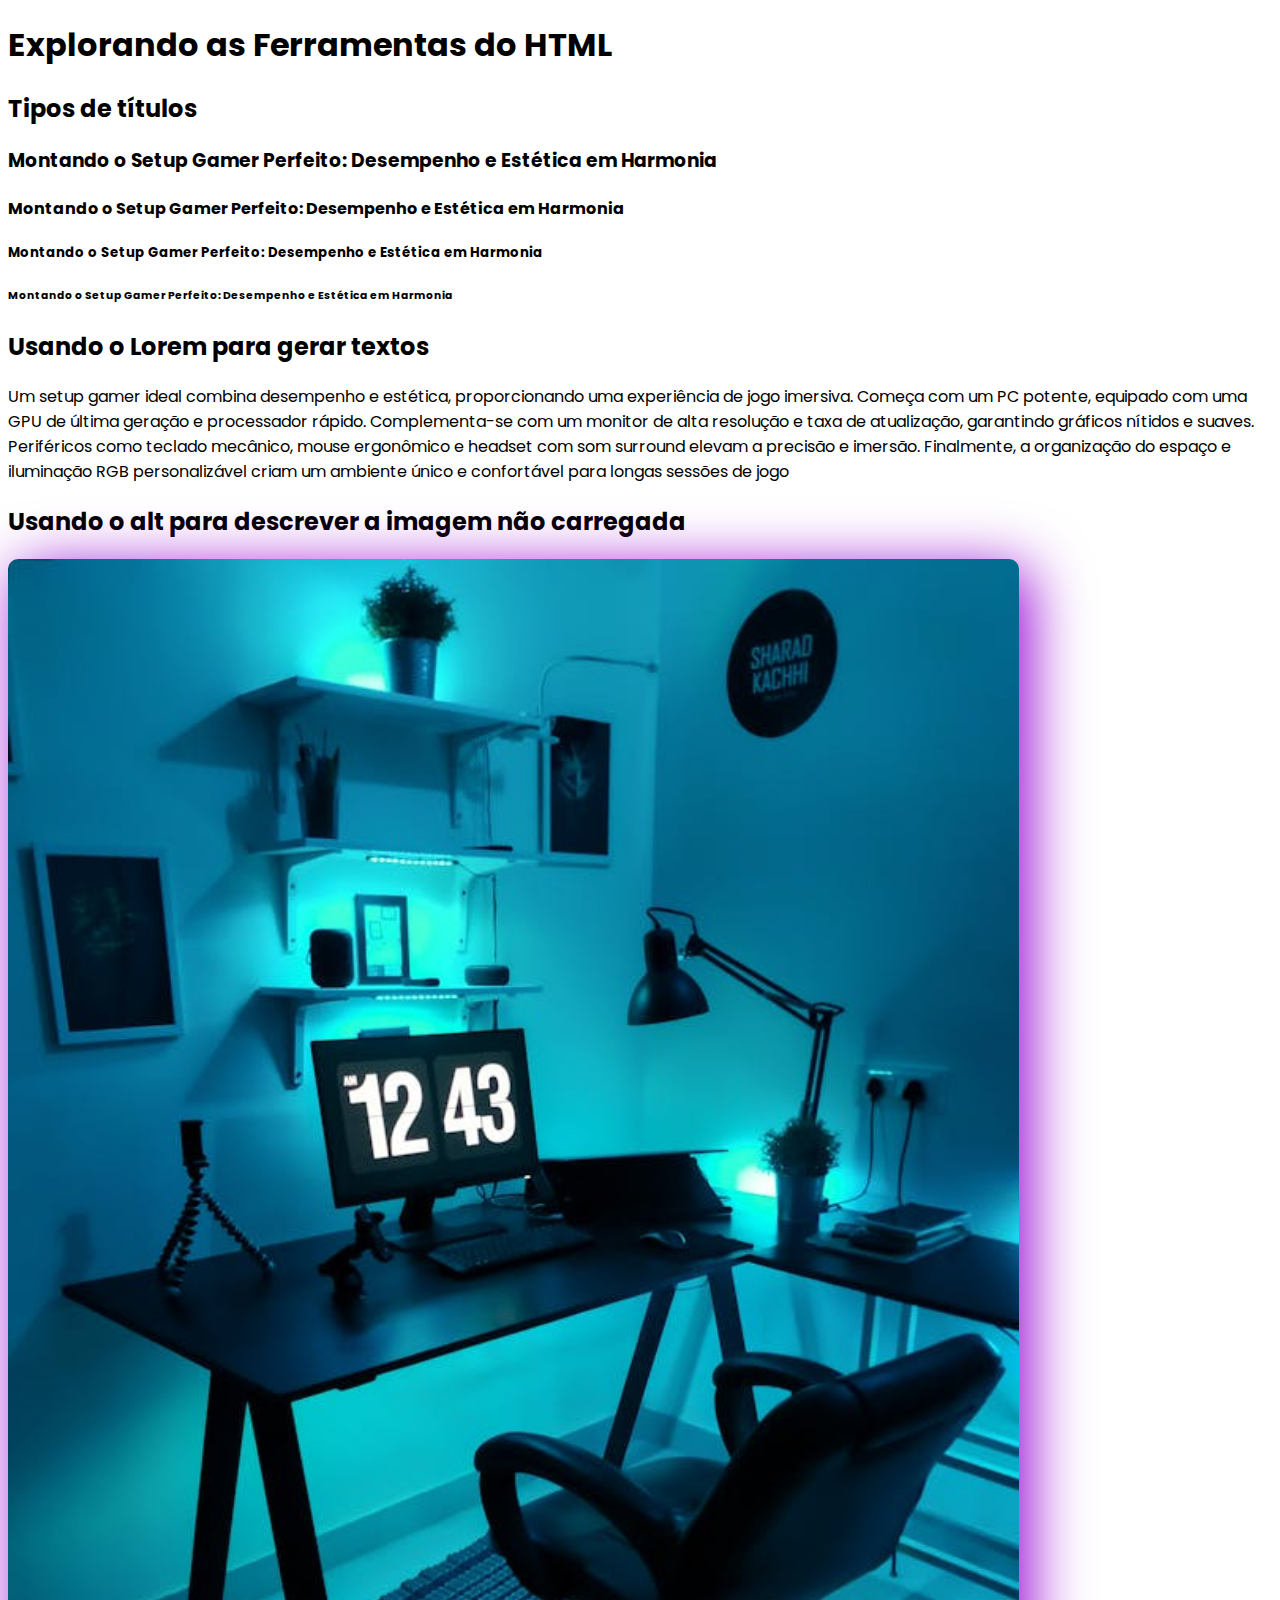
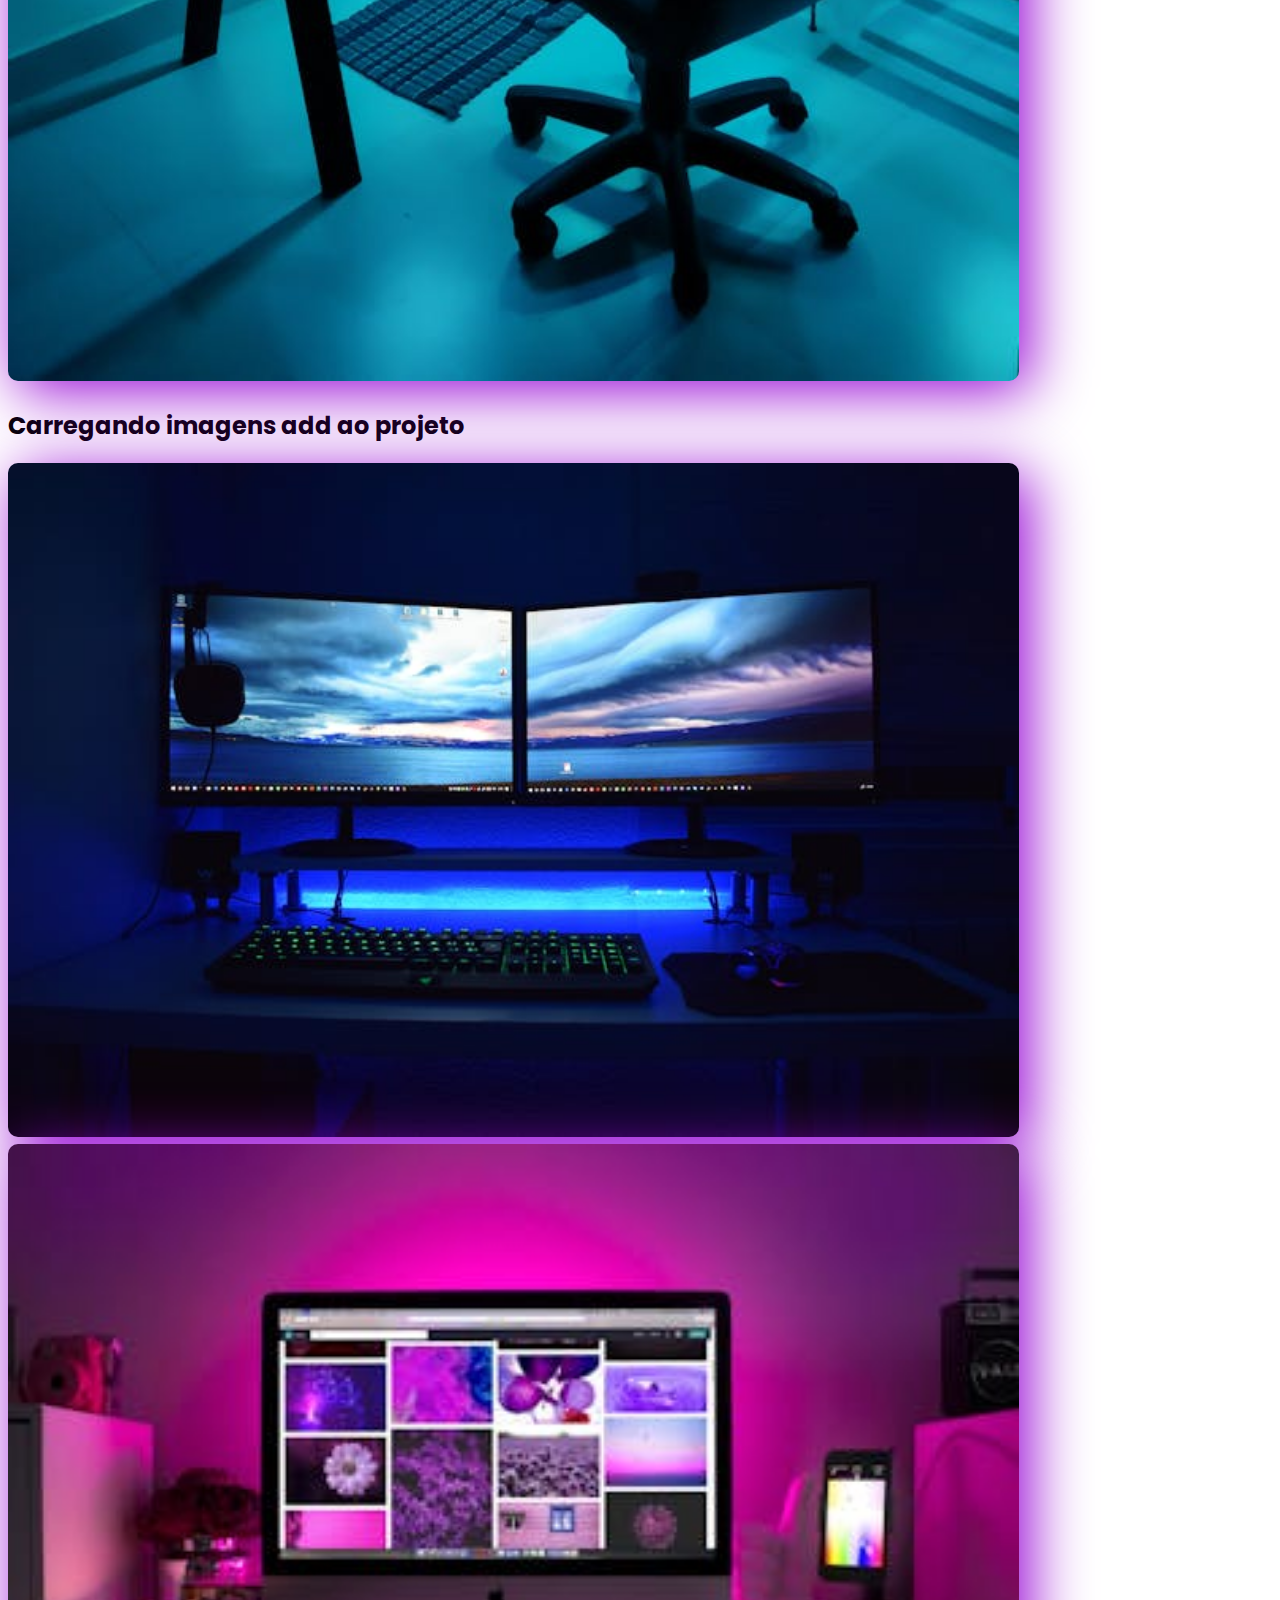
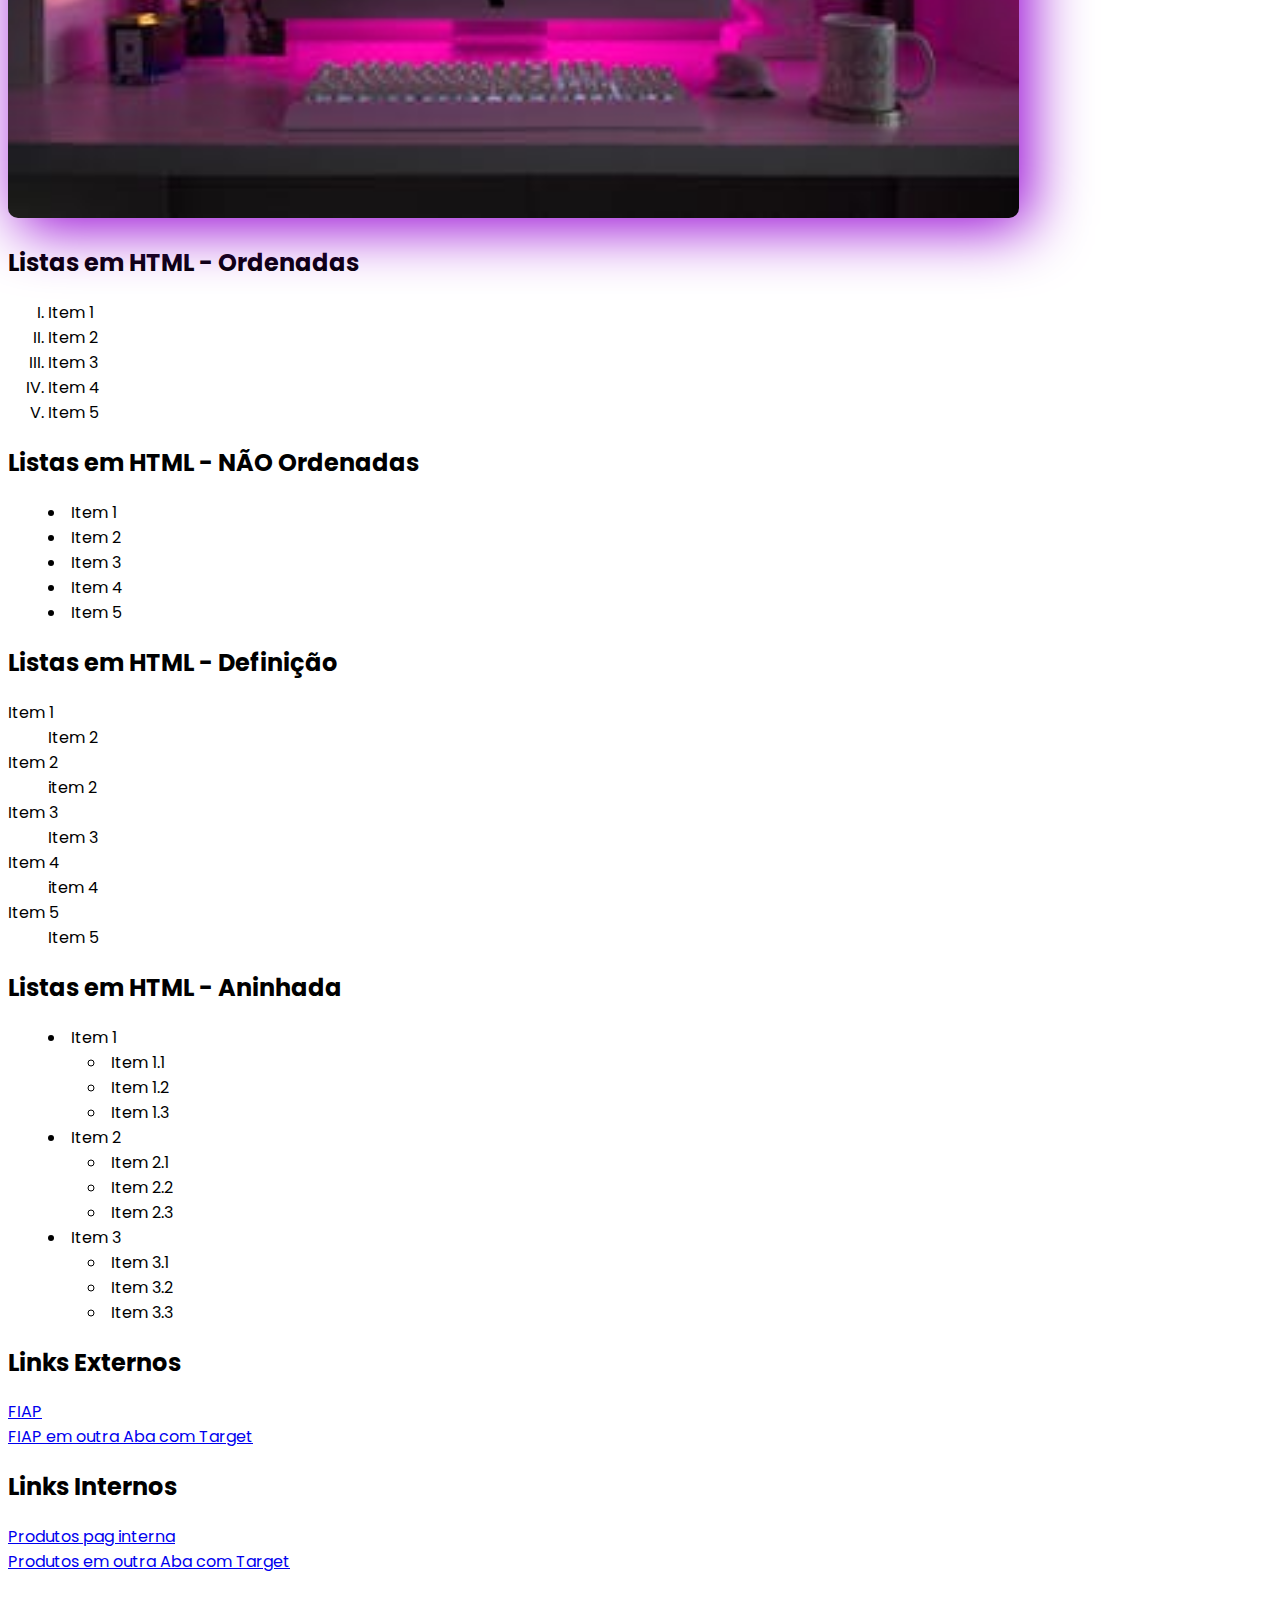
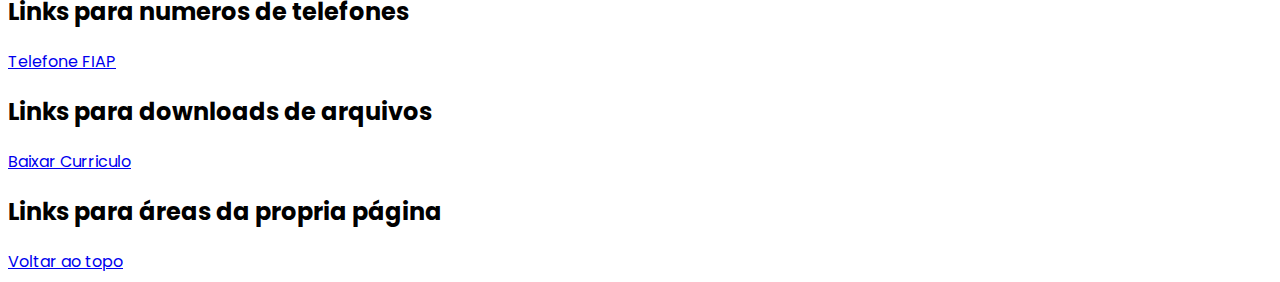
<file: Front-End/Aula-Corrente/index.html>
<!DOCTYPE html>
<html lang = "pt-BR">
<head>
    
    <!--    linkando com o google fonts-->
    <link rel = "preconnect" href = "https://fonts.googleapis.com">
    <link rel = "preconnect" href = "https://fonts.gstatic.com" crossorigin>
    <link href = "https://fonts.googleapis.com/css2?family=Poppins:ital,wght@0,100;0,200;0,300;0,400;0,500;0,600;0,700;0,800;0,900;1,100;1,200;1,300;1,400;1,500;1,600;1,700;1,800;1,900&display=swap"
          rel = "stylesheet">
    
    <meta charset = "UTF-8">
    <meta name = "viewport" content = "width=device-width, initial-scale=1.0">
    <title>Meu site Web</title>
    
<!--    &lt;!&ndash;    CSS interno&ndash;&gt;-->
<!--    <style>-->
<!--        p {-->
<!--            color: blueviolet;-->
<!--            font-size: 25px;-->
<!--        }-->
<!--    </style>-->
    
    <!--    Linkar a CSS com a HTML - Mais conhecido como CSS Externo-->
    <link rel = "stylesheet" type = "text/css" href = "assets/css/styles.css">
</head>
<body>

<!--CSS Inline - atribute style - o que não é uma boa prática-->
<h1 id="topo">Explorando as Ferramentas do HTML</h1>

<h2>Tipos de títulos</h2>
<h3>Montando o Setup Gamer Perfeito: Desempenho e Estética em Harmonia</h3>
<h4>Montando o Setup Gamer Perfeito: Desempenho e Estética em Harmonia</h4>
<h5>Montando o Setup Gamer Perfeito: Desempenho e Estética em Harmonia</h5>
<h6>Montando o Setup Gamer Perfeito: Desempenho e Estética em Harmonia</h6>

<p></p>
<h2>Usando o Lorem para gerar textos</h2>
<p>Um setup gamer ideal combina desempenho e estética, proporcionando uma experiência de jogo imersiva. Começa com um PC
    potente, equipado com uma GPU de última geração e processador rápido. Complementa-se com um monitor de alta resolução e
    taxa de atualização, garantindo gráficos nítidos e suaves. Periféricos como teclado mecânico, mouse ergonômico e headset
    com som surround elevam a precisão e imersão. Finalmente, a organização do espaço e iluminação RGB personalizável criam
    um ambiente único e confortável para longas sessões de jogo</p>

<h2>Usando o alt para descrever a imagem não carregada</h2>
<img src = "assets/images/pexels-sharad-3937174.jpg" alt = "setup pc mais moderna" title = "setup pc mais moderno">

<h2> Carregando imagens add ao projeto</h2>
<img src = "assets/images/pexels-xexusdesigner-777001.jpg" alt = "setup gamer com fundo azul" title = "setup gamer com fundo azul">
<img src = "assets/images/pexels-designecologist-1779487.jpg" alt = "setup pc mais moderno com fundo rosa"
     title = "setup pc mais moderno com fundo rosa">

<h2>Listas em HTML - Ordenadas</h2>
<ol>
    <li>Item 1</li>
    <li>Item 2</li>
    <li>Item 3</li>
    <li>Item 4</li>
    <li>Item 5</li>
</ol>

<h2>Listas em HTML - NÃO Ordenadas</h2>
<ul>
    <li>Item 1</li>
    <li>Item 2</li>
    <li>Item 3</li>
    <li>Item 4</li>
    <li>Item 5</li>
</ul>

<h2>Listas em HTML - Definição</h2>
<dl>
    <dt>Item 1</dt>
    <dd>Item 2</dd>
    <dt>Item 2</dt>
    <dd>item 2</dd>
    <dt>Item 3</dt>
    <dd>Item 3</dd>
    <dt>Item 4</dt>
    <dd>item 4</dd>
    <dt>Item 5</dt>
    <dd>Item 5</dd>
</dl>

<h2>Listas em HTML - Aninhada</h2>
<ul>
    <li>Item 1</li>
    <ul>
        <li>Item 1.1</li>
        <li>Item 1.2</li>
        <li>Item 1.3</li>
    </ul>
    <li>Item 2</li>
    <ul>
        <li>Item 2.1</li>
        <li>Item 2.2</li>
        <li>Item 2.3</li>
    </ul>
    <li>Item 3</li>
    <ul>
        <li>Item 3.1</li>
        <li>Item 3.2</li>
        <li>Item 3.3</li>
    </ul>
</ul>
</ul>

<h2>Links Externos</h2>
<a href = "https://on.fiap.com.br/">FIAP</a><br>
<a href = "https://on.fiap.com.br/" target = "_blank">FIAP em outra Aba com Target</a>

<h2>Links Internos</h2>
<a href = "assets/pages/produtos.html">Produtos pag interna</a><br>
<a href = "assets/pages/produtos.html" target = "_blank">Produtos em outra Aba com Target</a>

<h2>Links para numeros de telefones</h2>
<a href = "tel:1133858010">Telefone FIAP</a><br>

<h2>Links para downloads de arquivos</h2>
<a href = "assets/downloads/Edilberto%20Cunha%20-%20Analista%20Desenvolvedor%20Sistemas.pdf" download>Baixar
    Curriculo</a><br>

<h2>Links para áreas da propria página</h2>
<a href = "#topo">Voltar ao topo</a><br>
</body>
</html>
</file>
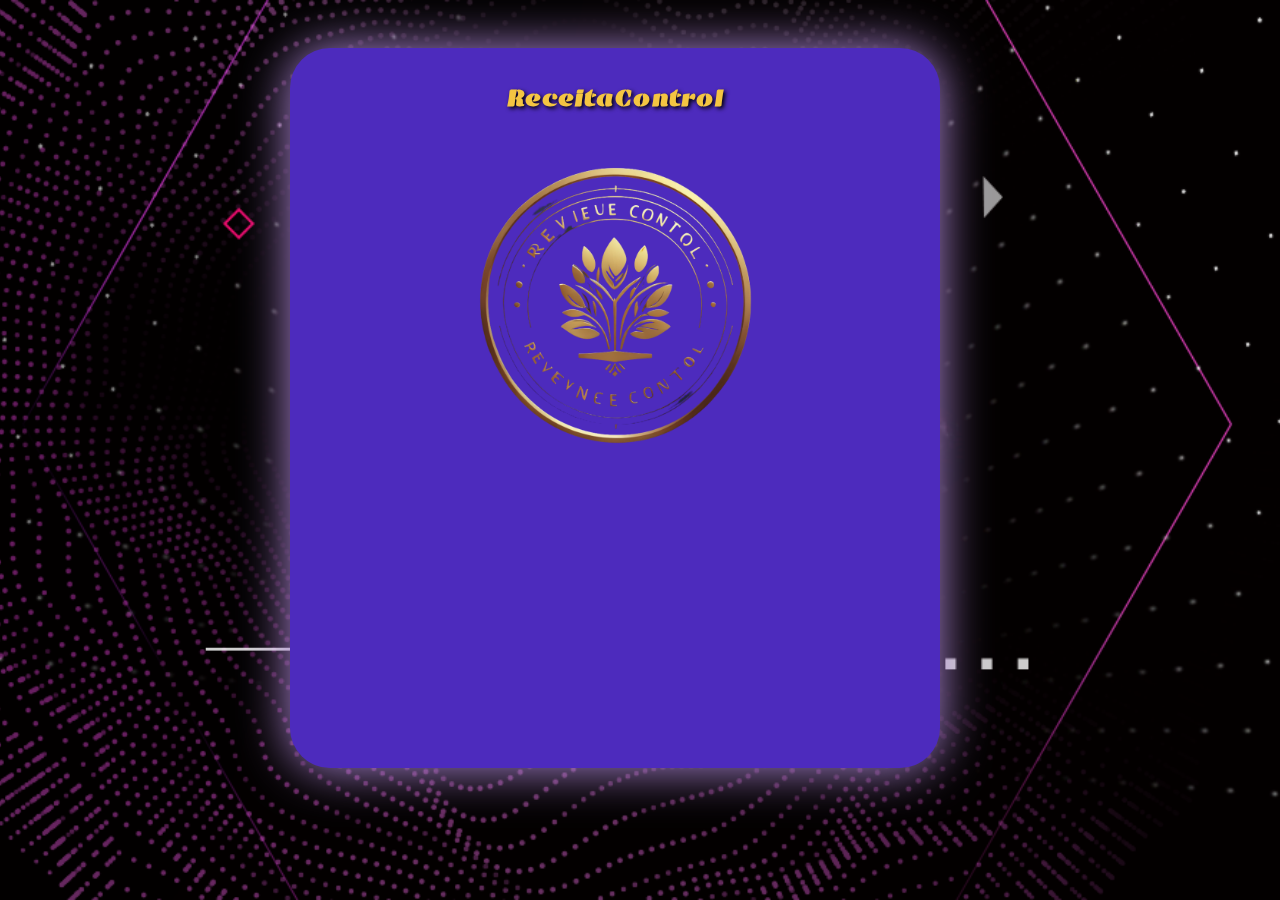
<file: Front-End/Exercicios/index.html>
<!DOCTYPE html>
<html lang = "pt-BR">
<head>
    <meta charset = "UTF-8">
    <meta name = "viewport" content = "width=device-width, initial-scale=1.0">
    <title>Receita Control - Login</title>
    <link rel = "stylesheet" type = "text/css" href = "styles2.css">
    <link rel = "preconnect" href = "https://fonts.googleapis.com">
    <link rel = "preconnect" href = "https://fonts.gstatic.com" crossorigin>
    <link href = "https://fonts.googleapis.com/css2?family=Poppins:ital,wght@300&display=swap" rel = "stylesheet">
    <link href = "https://fonts.googleapis.com/css2?family=Emblema+One&family=Nabla&display=swap" rel = "stylesheet">
    <link rel = "stylesheet" href =
            "https://fonts.googleapis.com/css2?family=Material+Symbols+Outlined:opsz,wght,FILL,GRAD@24,400,0,0"/>
</head>
<body>
<div class = "plano-de-fundo"></div>

<div class = "container">
    <div class = "formulario-login">
        <div class="titulo-emblema">
            <h2 class = "titulo">ReceitaControl</h2>
            <div class = "emblema">
                <img class = "emblema" src = "assets/images/emblemaReceitaControl.png" alt = "Emblema Receita Control">
            </div>
        </div>
        </div>
</div>


</body>
</html>
</file>
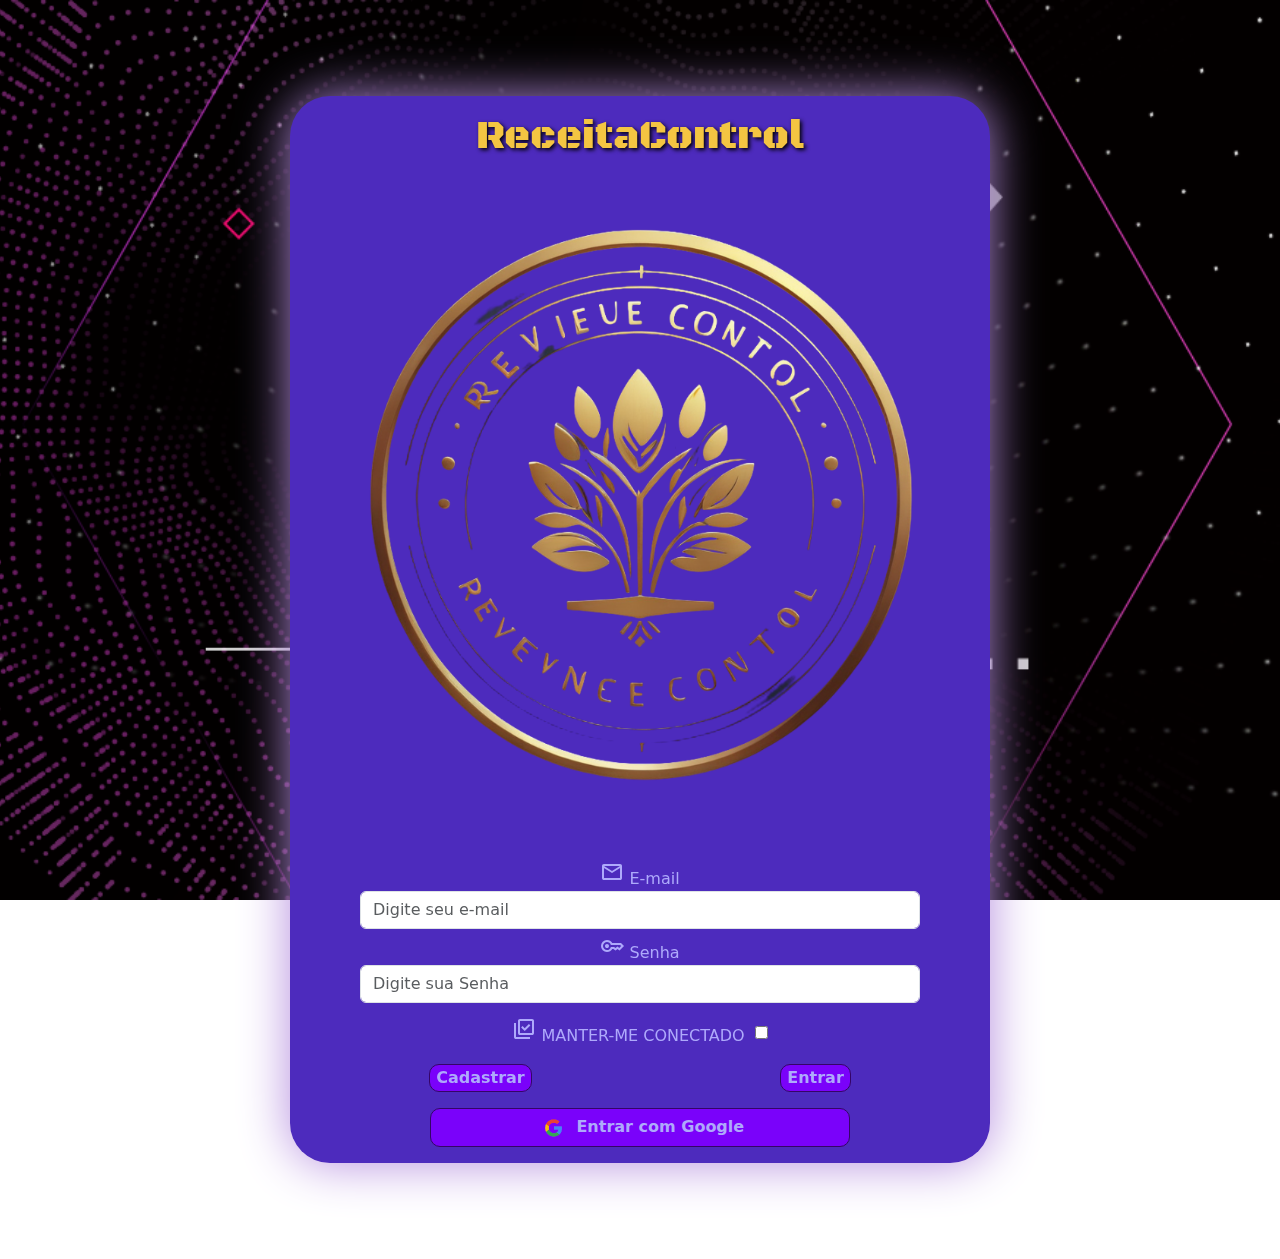
<file: Front-End/Fintech - Receita Control/index.html>
<!doctype html>
<html lang = "pt-br">
  <head>
    <meta charset = "utf-8">
    <meta name = "viewport" content = "width=device-width, initial-scale=1">
    <title>Fintech - Receita Control</title>
    <link rel = "stylesheet" type = "text/css" href = "assets/css/styles.css">

    <link rel = "stylesheet"
          href = "https://fonts.googleapis.com/css2?family=Material+Symbols+Outlined:opsz,wght,FILL,GRAD@24,400,0,0"/>
    <link rel = "preconnect" href = "https://fonts.googleapis.com">
    <link rel = "preconnect" href = "https://fonts.gstatic.com" crossorigin>
    <link href = "https://fonts.googleapis.com/css2?family=Black+Ops+One&display=swap" rel = "stylesheet">

    <link href = "https://cdn.jsdelivr.net/npm/bootstrap@5.3.3/dist/css/bootstrap.min.css" rel = "stylesheet"
          integrity = "sha384-QWTKZyjpPEjISv5WaRU9OFeRpok6YctnYmDr5pNlyT2bRjXh0JMhjY6hW+ALEwIH" crossorigin = "anonymous">
  </head>
  <body>
    <div class = "planodefundo"></div>

    <div class = "container">
      <div class = "row my-5">
        <div class = "col-12 my-5">
            <div class = "formulario-login">
                <h1 class = "titulo-emblema m-auto mt-3 mx-auto">ReceitaControl</h1>
                <img class = "emblema" src = "assets/images/emblemaReceitaControl.png" alt = "Emblema Receita Control">

                    <div class = "row">
                        <div class = "col">
                            <div class = "chamada-email flex-nowrap mx-auto">
                              <label for = "email"><span class = "material-symbols-outlined">mail</span> E-mail</label>
                              <input type = "text" class = "form-control" placeholder = "Digite seu e-mail"
                                     aria-label = "Username"
                                     aria-describedby = "addon-wrapping">
                            </div>
                        </div>
                    </div>

                    <div class = "row">
                        <div class = "col">
                            <div class = "chamada-senha flex-nowrap mx-auto align-items-center">
                                <label for = "senha"><span class = "material-symbols-outlined">key</span> Senha</label>
                                <input type = "password" class = "form-control" placeholder = "Digite sua Senha"
                                       aria-label = "Username"
                                       aria-describedby = "addon-wrapping">
                            </div>
                        </div>
                    </div>

                    <div class = "row mt-2 text-center">
                        <div class = "col">
                            <div class = "continue-conectado">
                                <label for = "manter-conectado"><span
                                    class = "material-symbols-outlined">library_add_check</span>
                                    MANTER-ME CONECTADO</label>
                                <input type = "checkbox" id = "manter-conectado" name = "manter-conectado">
                            </div>
                        </div>
                    </div>

                    <div class = "row mt-3 text-center">
                        <div class = "col">
                            <div class = "botoes">
                                <input class = "botao-cadastrar" type = "submit" value = "Cadastrar">
                                <input class = "botao-entrar" type = "submit" value = "Entrar">
                            </div>
                        </div>
                    </div>

                    <div class = "row mt-3 mb-3 text-center">
                        <div class = "col">
                            <div class = "botao-entrar">
                                <button class = "entrar-google" type = "button">
                                    <img src = "assets/images/emblema-google.png"
                                         alt = "Imagem do Google"> Entrar com Google</button>
                            </div>
                        </div>
                    </div>
            </div>
        </div>
      </div>
    </div>

    <script src = "https://cdn.jsdelivr.net/npm/bootstrap@5.3.3/dist/js/bootstrap.bundle.min.js"
            integrity = "sha384-YvpcrYf0tY3lHB60NNkmXc5s9fDVZLESaAA55NDzOxhy9GkcIdslK1eN7N6jIeHz"
            crossorigin = "anonymous"></script>
  </body>
</html>
</file>
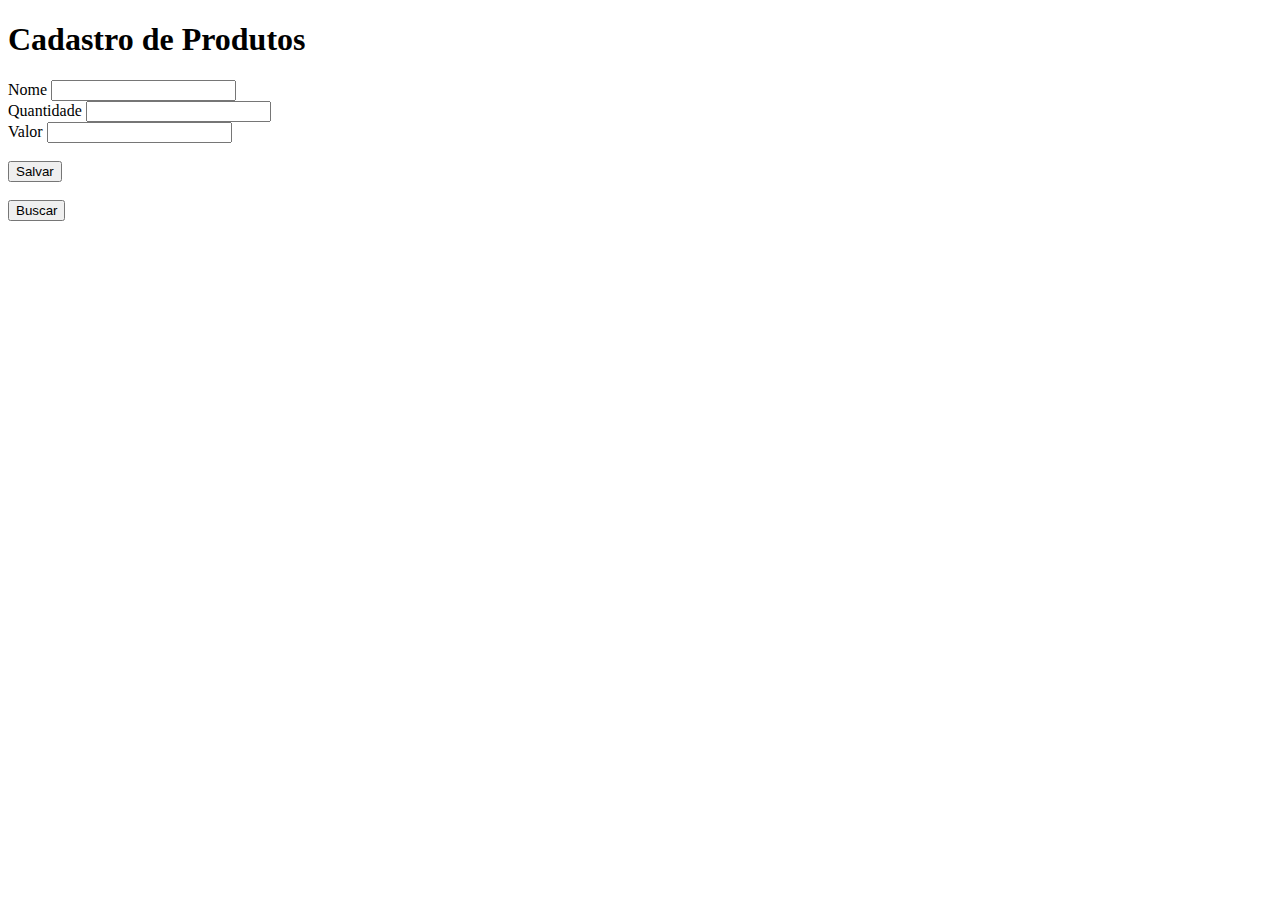
<file: Fase7/Integration/Servlets/src/main/webapp/index.html>
<!DOCTYPE html>
<html lang="en">
<head>
    <meta charset="UTF-8">
    <title>FIAP - Servlets</title>
</head>
<body>
    <h1>Cadastro de Produtos</h1>
    <form action="produto" method="POST">
        <div>
            <label for="id-nome">Nome</label>
            <input type="text" name="nome" id="id-nome">
        </div>
        <div>
            <label for="id-qtd">Quantidade</label>
            <input type="text" name="quantidade" id="id-qtd">
        </div>
        <div>
            <label for="id-valor">Valor</label>
            <input type="text" name="valor" id="id-valor">
        </div>
        <br>
        <input type="submit" value="Salvar">
    </form>
<!--    Usando um link-->
<!--    <a href="produto?codigo=1">Buscar</a>-->

<!--    Usando um botão-->
    <br>
    <button onclick="location.href='produto?codigo=1'">Buscar</button>

</body>
</html>
</file>
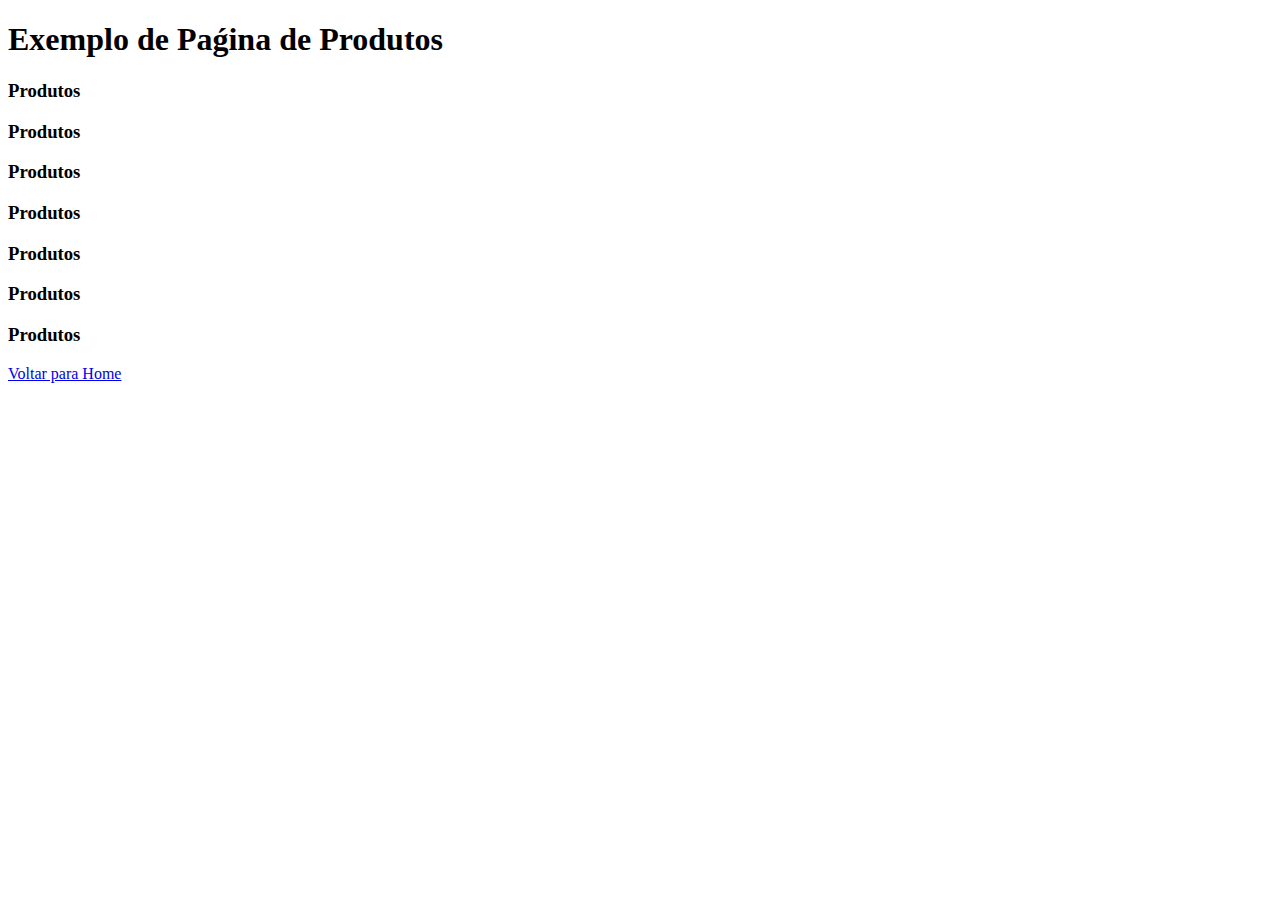
<file: Front-End/Aula-Corrente/assets/pages/produtos.html>
<!DOCTYPE html>
<html lang = "pt-br">
<head>
    <meta charset = "UTF-8">
    <meta name = "viewport" content = "width=device-width, initial-scale=1.0">
    <title>Exemplo de Produtos</title>
</head>
<body>
    <h1>Exemplo de Paǵina de Produtos</h1>
    <h3>Produtos</h3>
    <h3>Produtos</h3>
    <h3>Produtos</h3>
    <h3>Produtos</h3>
    <h3>Produtos</h3>
    <h3>Produtos</h3>
    <h3>Produtos</h3>

<!--Link com a pag Index-->
<a href = "../../index.html">Voltar para Home</a>
</body>
</html>
</file>
<file: Front-End/Aula-Corrente/assets/css/styles.css>
/*!*body{*!*/
/*!*    color: indigo;*!*/
/*!*    font-size: 15px;*!*/
/*!*    align-content: center;*!*/
/*!*}*!*/

/*h1 {*/
/*    font-size: 25px;*/
/*    color: green;*/
/*    text-align: center;*/
/*    text-decoration: underline;*/
/*    text-transform: uppercase;*/
/*}*/

/*p{*/
/*    color: darkred;*/
/*    font-weight: 100;*/
/*    font-style: oblique;*/
/*    text-align: left;*/
/*}*/

/*body {*/
/*    !*Não funciona no h1 devido a formatação do CSS interno que se sobrepõe ao CSS externo*!*/
/*    color: darkmagenta;*/
/*    .poppins-thin {*/
/*        font-family: "Poppins", "Arial Black", sans-serif;*/
/*        font-weight: 300;*/
/*        font-style: revert;*/
/*        font-size: 100px;*/
/*        word-spacing: 15px;*/
/*        letter-spacing: 10px;*/
/*        line-height: 60px;*/
/*    }*/
/*}*/

body {
    font-family: "Poppins", sans-serif;
}

ol{
    list-style: upper-roman;
}

ul {
    list-style-position: inside;
    /*list-style-image: url(../images/free.png);*/
    image-rendering: pixelated;
    /*filter: blur(1px);*/
    /*filter: brightness(50%);*/
    /*filter: opacity(10%);*/
}

img {
    width: 80%;
    border-radius:10px;
    filter: drop-shadow(10px 10px 30px darkviolet);
    /*filter: grayscale(10%);*/
}
</file>
<file: Front-End/Exercicios/styles2.css>
/*body {*/
/*    font-family: 'Poppins', sans-serif;*/
/*    background-color: #4d2bbd;*/
/*    margin: 10px;*/
/*    padding: 10px;*/
/*    font-size: 16px;*/
/*}*/

.plano-de-fundo {
    position: fixed;
    top: 0;
    left: 0;
    width: 100%;
    height: 100%;
    background: url('../Exercicios/assets/images/planoDeFundo.png') no-repeat center center fixed;
    background-size: cover;
    z-index: -1;
}

.container {
    max-width: 700px;
    width: 80%;
    margin: auto;
    padding: 40px;
    color: #c0a2e1;
}

.formulario-login {
    display: flex;
    width: 90%;
    height: 700px;
    background: #4d2bbd;
    padding: 10px;
    border-radius: 40px;
    box-shadow: 0 0 50px rgb(179, 139, 222);
}

.emblema {
    max-width: 350px;
    margin: auto;
}

.titulo-emblema{
    font-family: "Emblema One", system-ui;
    color: #F4C542;
    text-shadow: 2px 2px 4px #000000;
    margin: 5px auto 5px auto;
    text-align: center;
    align-items: center;
}
</file>
<file: Front-End/Fintech - Receita Control/assets/css/styles.css>
.planodefundo {
    position: fixed;
    top: 0;
    left: 0;
    width: 100%;
    height: 100%;
    background: url('../images/planoDeFundo.png') no-repeat center center fixed;
    background-size: cover;
    z-index: -10;
}

.formulario-login {
    display: flex;
    width: 100%;
    margin: auto;
    max-width: 700px;
    flex-direction: column;
    background: #4d2bbd;
    border-radius: 40px;
    box-shadow: 0 0 50px rgb(179, 139, 222);
}

.titulo-emblema {
    /*font-family: "Emblema One", system-ui;*/
    font-family: "Black Ops One", system-ui;
    font-weight: 400;
    font-style: normal;
    color: #F4C542;
    text-shadow: 2px 2px 4px #000000;
}

.chamada-email, .chamada-senha {
    display: flex;
    align-items: center;
    width: 80%;
    margin-bottom: 5px;
    flex-direction: column;
    color: #AEA9FB;
}

input {
    border: 1px solid #350567;
    border-radius: 10px;
    font-weight: bold;
    color: #AEA9FB;
    background-color: #7a02fa;
}

.continue-conectado {
    display: flex;
    justify-content: center;
    margin-top: 1px;
    gap: 10px;
    color: #AEA9FB;
}

.check-manter-conectado {
    max-width: 50px;
    margin: auto;
}

.botoes {
    margin: 0 15px;
    display: flex;
    justify-content: space-around;
}

.entrar-google img {
    height: 35px;
}

.entrar-google {
    width: 60%;
    border: 1px solid #350567;
    border-radius: 10px;
    font-weight: bold;
    color: #AEA9FB;
    background-color: #7a02fa;
}

.material-symbols-outlined {
    color: #AEA9FB;
}

.continue-conectado:hover{
    color: #F4C542;
}

.check-manter-conectado:hover{
    color: #F4C542;
}

input:hover{
    background-color: #F4C542;
    color: #350567;
}

.entrar-google:hover{
    background-color: #F4C542;
    color: #350567;
}
</file>
